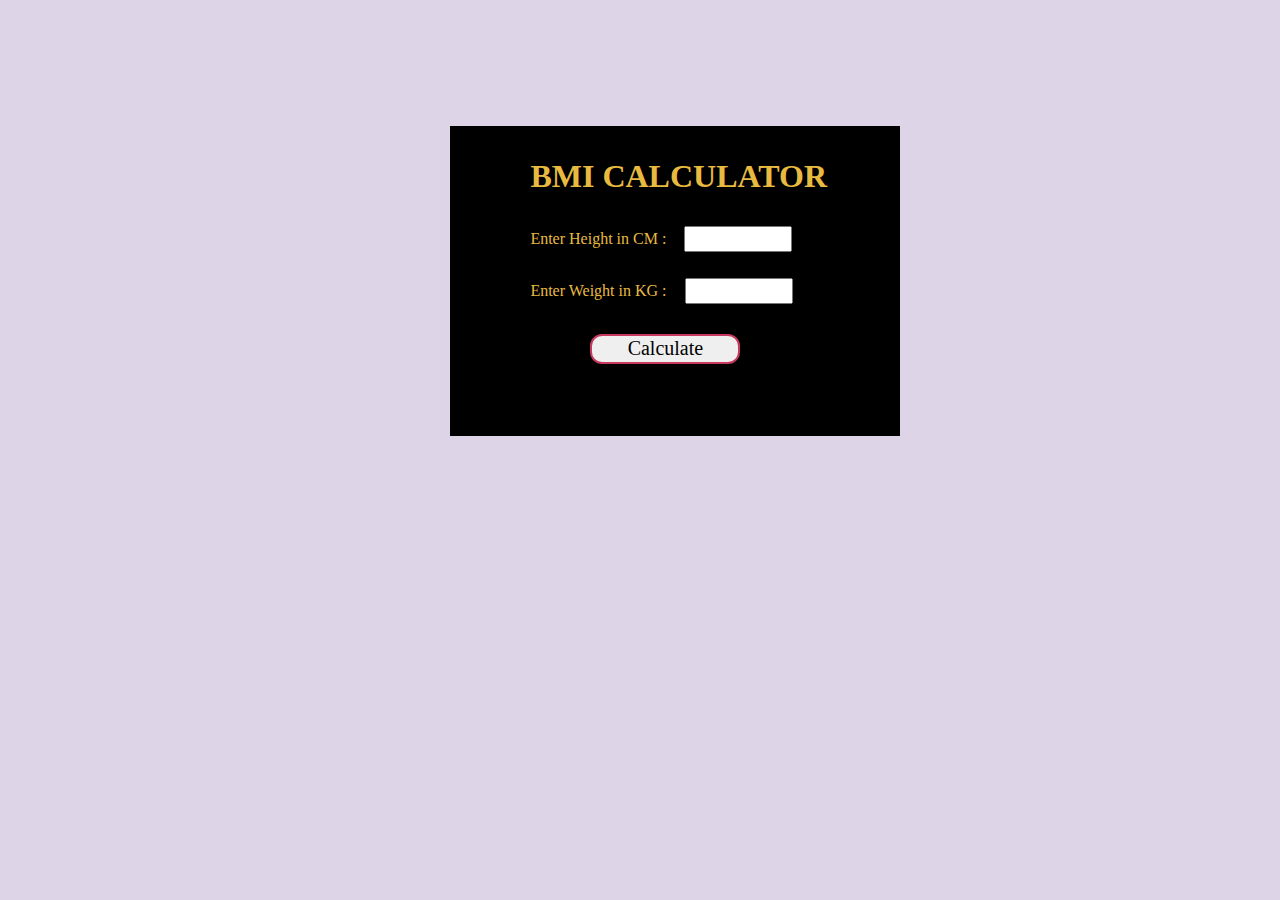
<file: 06_projects/BMICalculator/index.html>
<!DOCTYPE html>
<html lang="en">
<head>
    <meta charset="UTF-8">
    <meta name="viewport" content="width=device-width, initial-scale=1.0">
    <title>BMI Calculator</title>
    <link rel="stylesheet" href="style.css">
</head>
<body>
    <div class="container">
        <h1>BMI CALCULATOR</h1>
        <form>
            <p>Enter Height in CM : <label><input type="text" id="height"></label></p>
            <p>Enter Weight in KG : <label><input type="text" id="weight"></label></p>
            <button>Calculate</button>
            <div id="results"></div>
            <div id="kya-hai">
                <div></div>
                <div></div>
                <div></div>
                <div></div>
            </div>
        </form>
    </div>
</body>
<script src="javascript.js"></script>
</html>
</file>
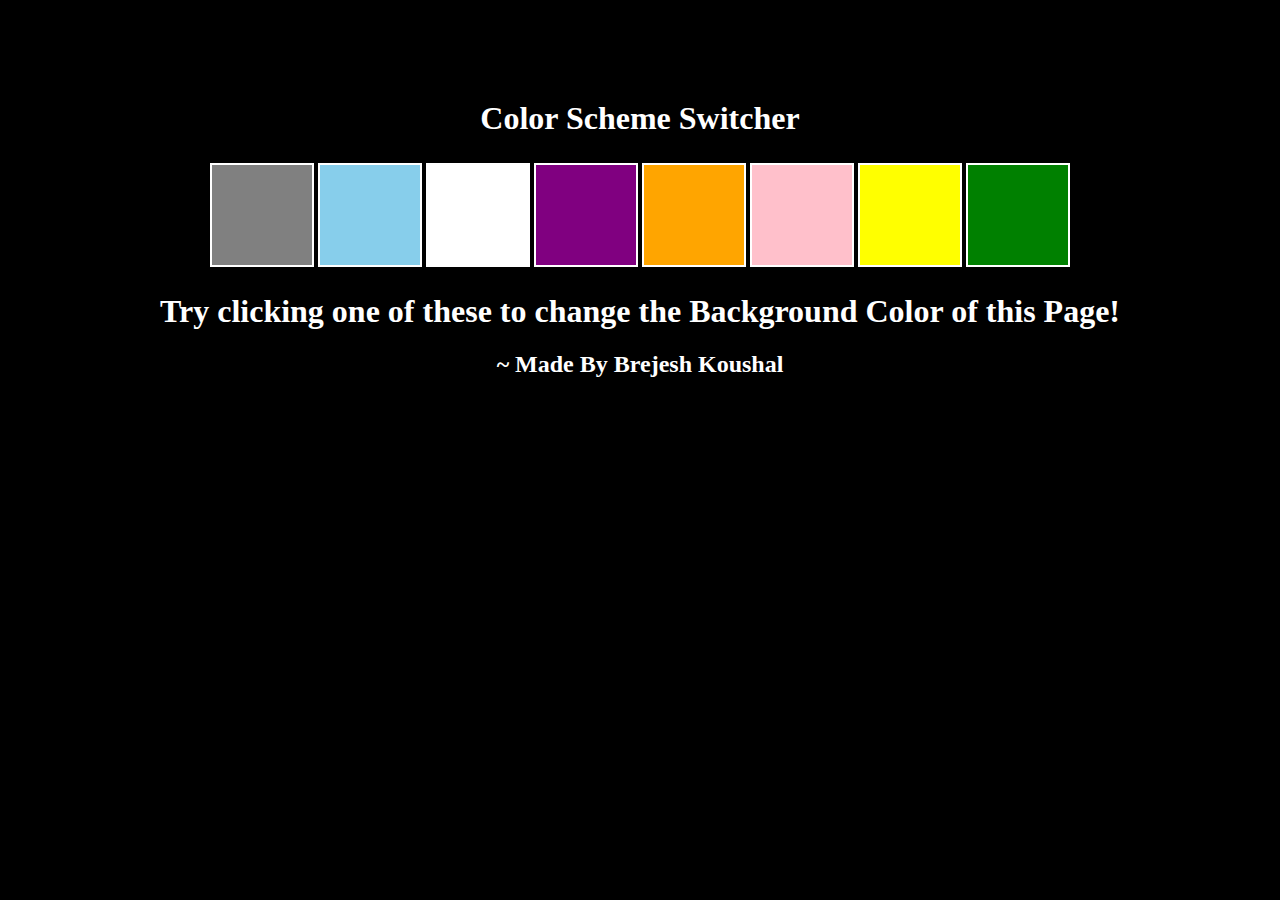
<file: 06_projects/ColorChanger/index.html>
<!DOCTYPE html>
<html lang="en">
<head>
    <meta charset="UTF-8">
    <meta name="viewport" content="width=device-width, initial-scale=1.0">
    <title>BackGround Color Changer</title>
    <link rel="stylesheet" href="style.css">
    <style>
        body{
            background-color: black;
            color: white;
        }

    </style>
</head>
<body>
    <div class="canvas">
        <h1>Color Scheme Switcher</h1>
        <span class="button" id="grey"></span>
        <span class="button" id="skyBlue"></span>
        <span class="button" id="white"></span>
        <span class="button" id="purple"></span>
        <span class="button" id="orange"></span>
        <span class="button" id="pink"></span>
        <span class="button" id="yellow"></span>
        <span class="button" id="green"></span>
        <h1>Try clicking one of these to change the Background Color of this Page!</h1>
        <h2>~ Made By Brejesh Koushal</h2>
    </div>
    
</body>
<script src="javascript.js"></script>
</html>
</file>
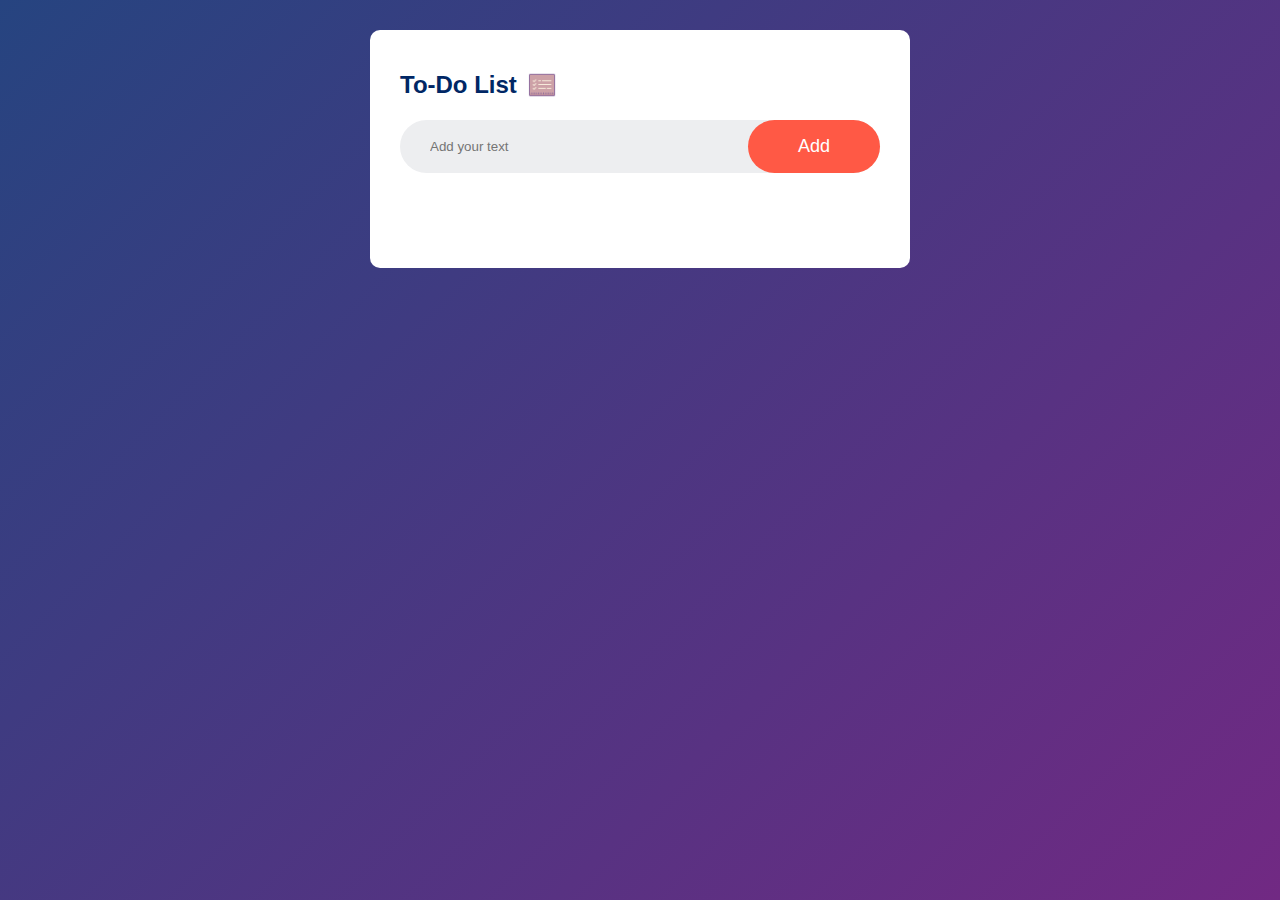
<file: 06_projects/ToDoList/index.html>
<!DOCTYPE html>
<html lang="en">
<head>
    <meta charset="UTF-8">
    <meta name="viewport" content="width=device-width, initial-scale=1.0">
    <title>To-Do-List</title>
    <link rel="stylesheet" href="style.css">
</head>
<body>
    <div class="container">
        <div class="todo-app">
           <h2>To-Do List <img src="pics/icons8-todo-list-64.png" alt="error"></h2> 
           <div class="row">
            <input type="text" id="input-box" placeholder="Add your text">
            <button class="btn">Add</button>
           </div>
           <ul id="list-container">
            
           </ul>
        </div>
    </div>
</body>
<script src="script.js"></script>
</html>
</file>
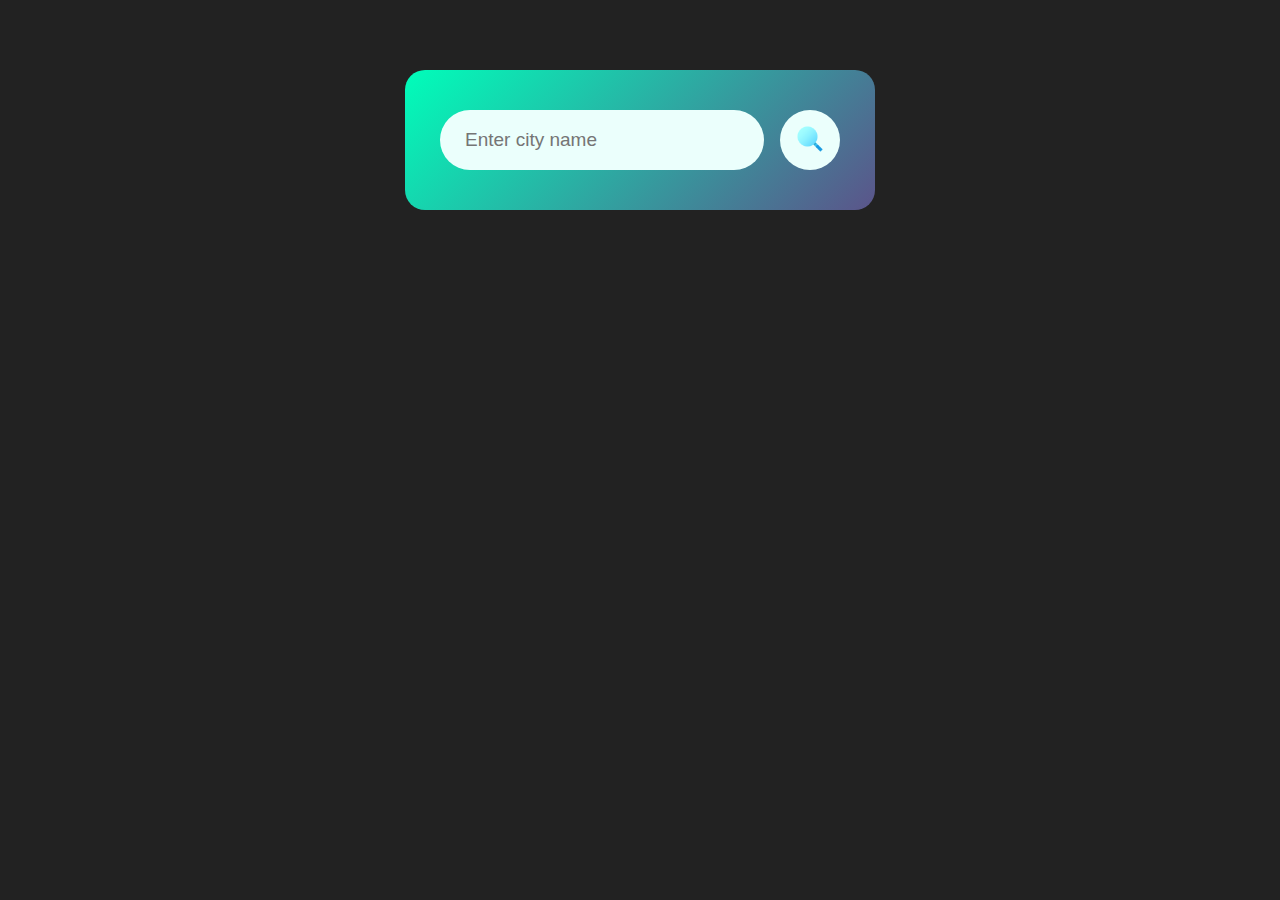
<file: 06_projects/WeatherApp/index.html>
<!DOCTYPE html>
<html lang="en">
<head>
    <meta charset="UTF-8">
    <meta name="viewport" content="width=device-width, initial-scale=1.0">
    <title>Weather-App</title>
    <link rel="stylesheet" href="style.css">
</head>
<body>
    <div class="card">
        <div class="search">
            <input type="text" placeholder="Enter city name" class="city-input" spellcheck="false" >
            <div class="autocomplete-suggestions"></div>
            <button> <img src="images/seachIcon.png" alt="error"> </button> 
        </div>
        <div class="error">
            <p>Invalid city name</p>
        </div>
        <div class="weather">
            <img  src="images/storm.png" class="weather-icon">
            <h1 class="temp">22°C</h1>
            <h2 class="city">Udhampur</h2>
            <div class="details">
                <div class="col">
                    <img  src="images/humidity.png" alt="">
                    <div>
                        <p class="humidity">50%</p>
                        <p>Humidity</p>
                    </div>
                </div>
                <div class="col">
                    <img src="images/wind.png" alt="">
                    <div>
                        <p class="wind">15 km/h</p>
                        <p>Wind Speed</p>
                    </div>
                </div>
            </div>
        
        </div>
    </div>
</body>
<script src="script.js"></script>
</html>
</file>
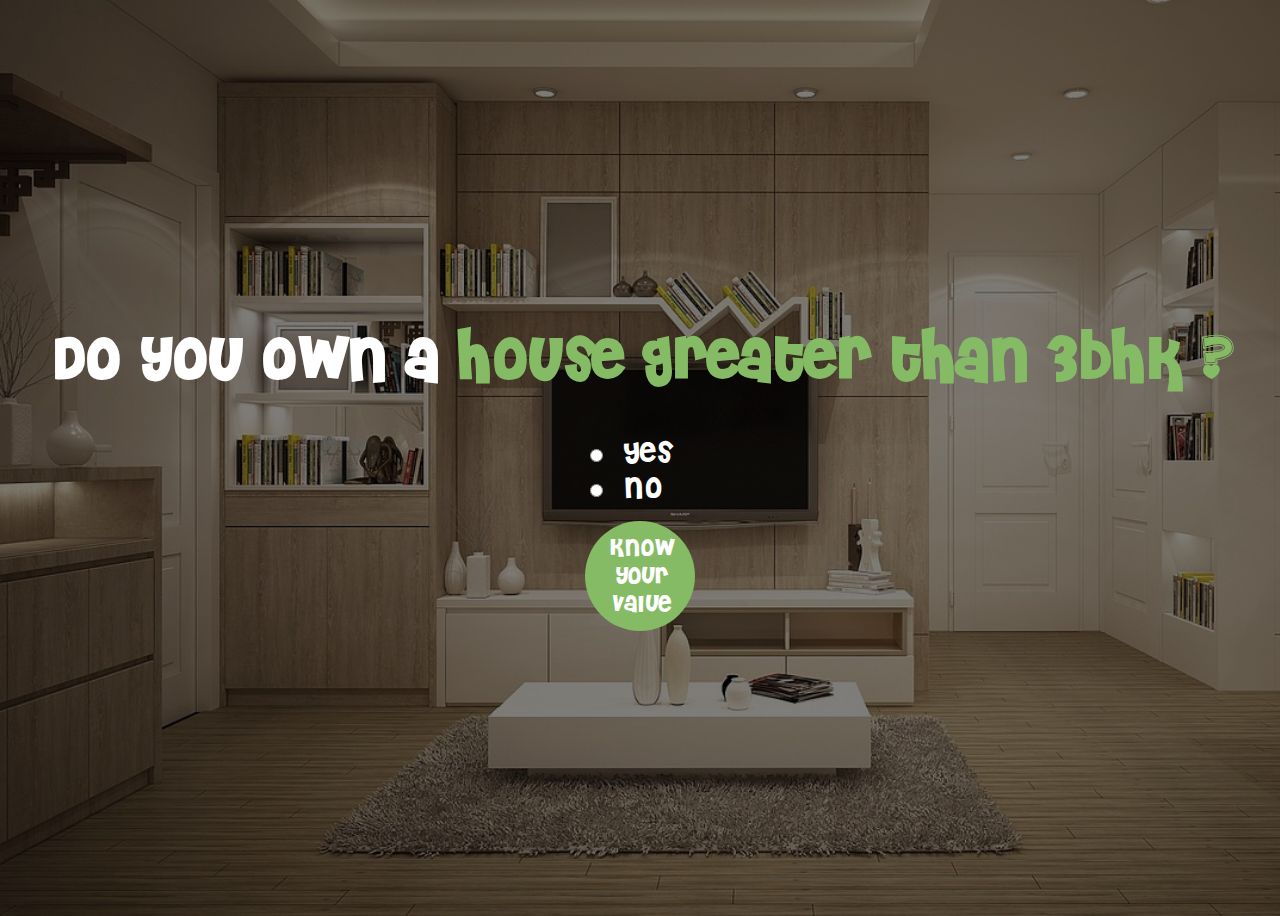
<file: 06_projects/DahejScenes/fourthpage.html>
<!DOCTYPE html>
<html lang="en">
<head>
    <meta charset="UTF-8">
    <meta name="viewport" content="width=device-width, initial-scale=1.0">
    <title>fourthpage</title>
    <link rel="stylesheet" href="fourthpage.css">
</head>
<body>
    <div class="container">
    <h1>Do you own a <span id="house">house greater than 3bhk ?</span></h1>
    <form>
        <label>
            <input type="radio" name="job" value="Yes">
            Yes
        </label><br>
        <label>
            <input type="radio" name="job" value="No">
            No
        </label><br>
        <label>
    <button><a href="lastpage.html">Know your value</a></button>
    </div>
    
</body>
</html>
</file>
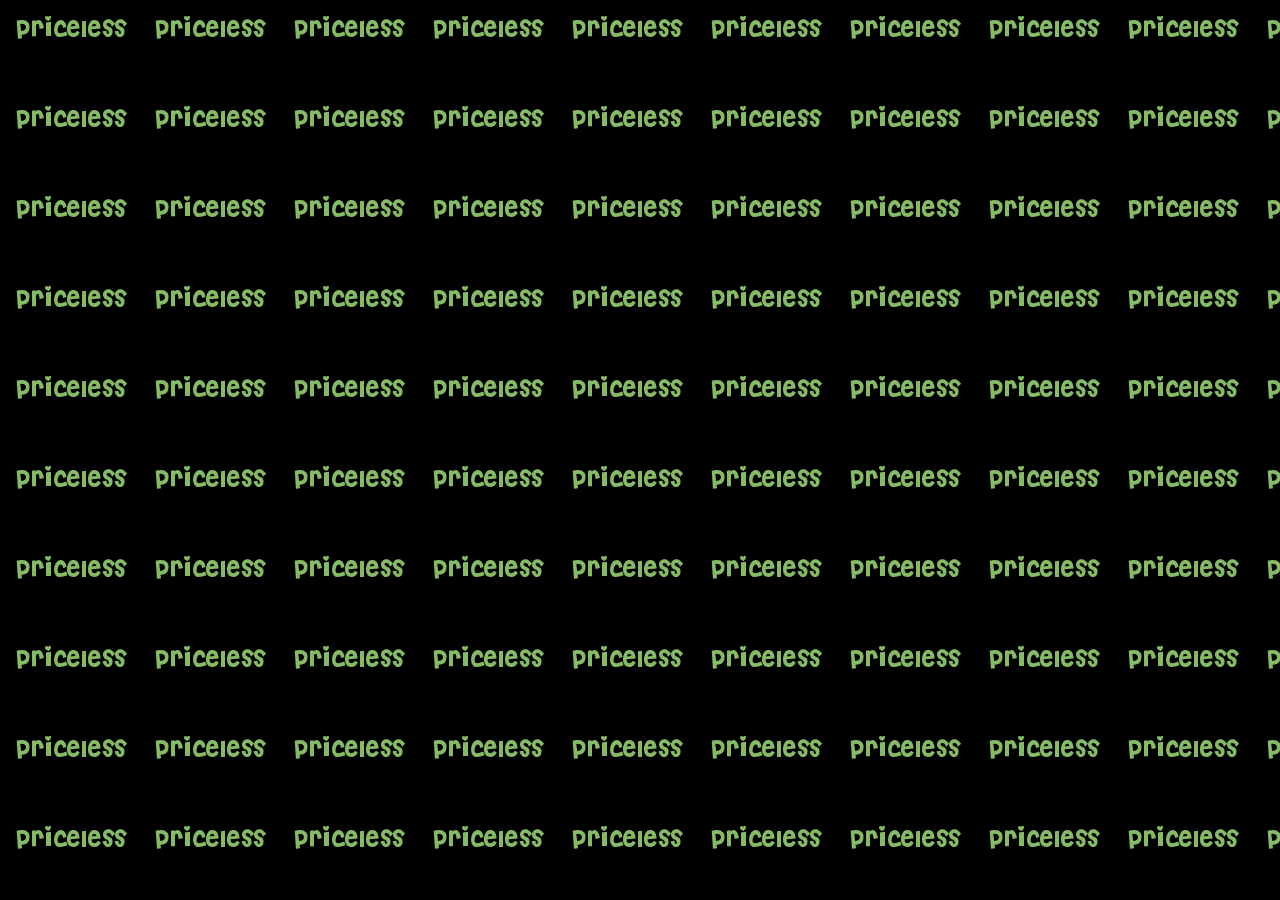
<file: 06_projects/DahejScenes/lastpage.html>
<!DOCTYPE html>
<html lang="en">
<head>
    <meta charset="UTF-8">
    <meta name="viewport" content="width=device-width, initial-scale=1.0">
    <title>Infinitely Moving 'Priceless' Words</title>
    <link rel="stylesheet" href="lastpagestyle.css">
</head>
<body>
    <div class="container" id="container"></div>

    <script>
        const container = document.getElementById('container');
        const words = Array(20).fill('priceless');
        const lineCount = 10;

        for (let i = 0; i < lineCount; i++) {
            const line = document.createElement('div');
            line.className = 'word-line';
            line.style.top = `${i * 10}%`;
            line.style.animationDelay = `${-Math.random() * 50}s`;

            words.forEach(word => {
                const wordSpan = document.createElement('span');
                wordSpan.className = 'word';
                wordSpan.textContent = word;
                line.appendChild(wordSpan);
            });

            container.appendChild(line);
        }
    </script>
</body>
</html>
</file>
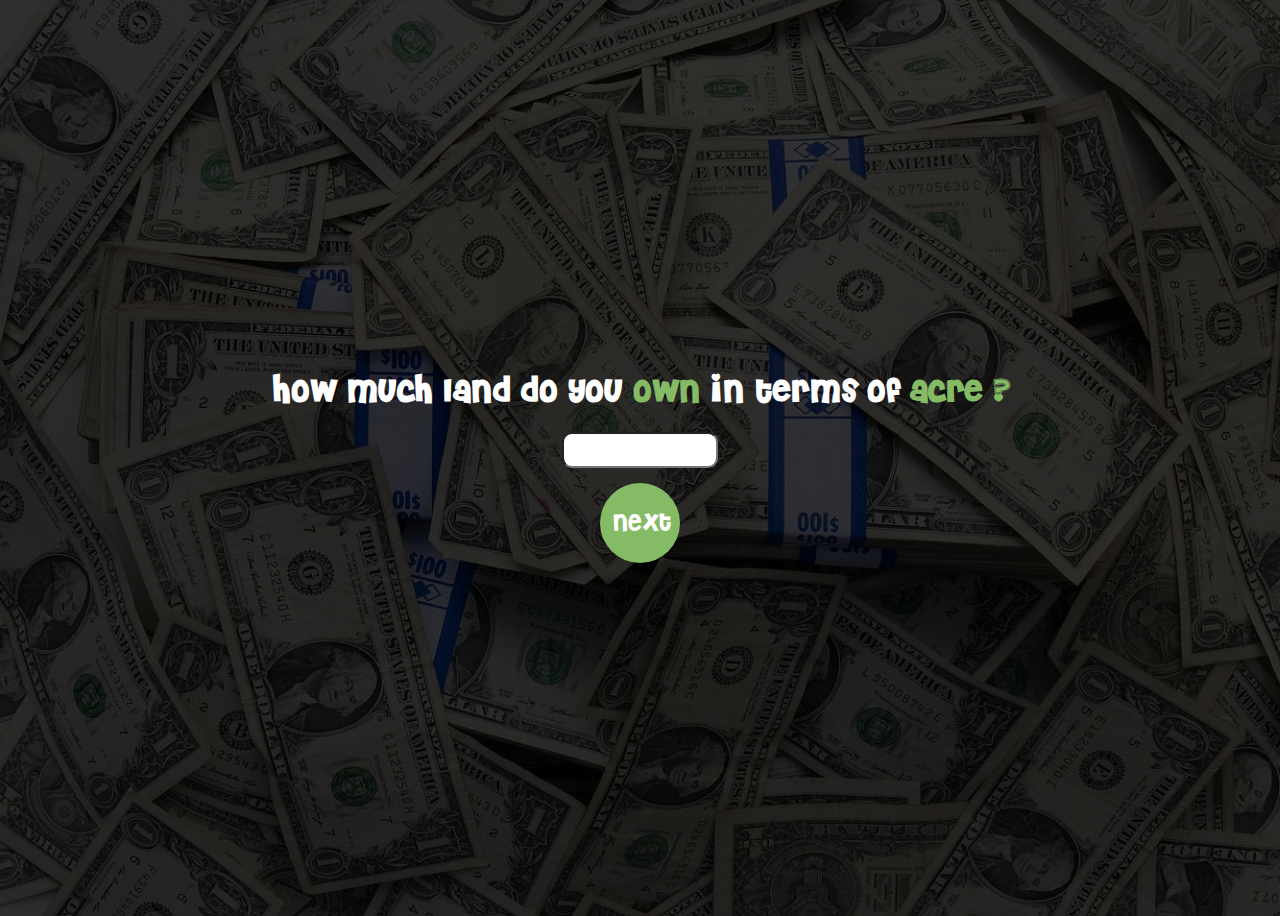
<file: 06_projects/DahejScenes/secondpage.html>
<!DOCTYPE html>
<html lang="en">
<head>
    <meta charset="UTF-8">
    <meta name="viewport" content="width=device-width, initial-scale=1.0">
    <title>secondpage</title>
    <link rel="stylesheet" href="secondpage.css">
</head>
<body>
    <div class="content">
       <h1>How much land do you <span id="span">own</span> in terms of <span id="span">acre ?</span></h1>
       <input type="text" id="textbox">
       <button class="button"><a href="thirdpage.html">Next</a></button>
      </div>
</body>
</html>
</file>
<file: 06_projects/BMICalculator/style.css>
body {
    background-color: #DED4E8;
    color: #E8BA40;
    font-family: Cambria, Cochin, Georgia, Times, 'Times New Roman', serif;
}

.container {
    margin-left: 35%;
    margin-top: 10%;
    width: 370px;
    height: 300px;
    background-color: black;
    padding-left: 80px;
    padding-top: 10px;
    position: relative; /* Needed for the text positioning */
    overflow: hidden; /* Prevents text from going outside */
}

button {
    width: 150px;
    height: 30px;
    margin-left: 60px;
    margin-top: 14px;
    font-family: Cambria, Cochin, Georgia, Times, 'Times New Roman', serif;
    font-size: 20px;
    border-radius: 12px;
    padding-bottom: 10px;
    border: 2px solid #C7395F;
    cursor: pointer;
    transition: background-color 0.3s ease, transform 0.3s ease;
}

button:hover {
    cursor: pointer;
    background-color: #C7395F;
    transform: scale(1.05); 
}

#height, #weight {
    width: 100px;
    height: 20px;
    margin-top: 10px;
    margin-left: 14px;
}

#results {
    font-size: 22px;
    text-align: center;
    margin-top: 10px;
    color: bisque;
    margin-right: 115px;
}

/* Multiple texts moving in a line */
#kya-hai {
    color: aqua;
    font-size: smaller;
    margin-top: 10px;
    position: absolute;
    white-space: nowrap;
    display: flex; /* To align texts in a row */
    animation: moveText 10s linear infinite;
}

#kya-hai div {
    margin-right: 30px; /* Space between texts */
}

@keyframes moveText {
    0% {
        transform: translateX(-100%); /* Start completely outside the left side */
    }
    100% {
        transform: translateX(100%); /* Move to the far right */
    }
}

/* Media query for mobile devices */
@media (max-width: 600px) {
    .container {
        margin-left: 5%; /* Center the container */
        margin-top: 20%;
        width: 90%; /* Make container responsive on smaller screens */
        padding-left: 20px; /* Adjust padding for mobile */
        padding-right: 20px; /* Add right padding */
    }

    button {
        margin-left: 0; /* Center the button */
        width: 100%; /* Full width button for easier tapping */
    }

    #height, #weight {
        width: 80%; /* Make inputs responsive */
        margin-left: 0;
    }
}
</file>
<file: 06_projects/ColorChanger/style.css>
span{
  display: block;  
}
.canvas{
    margin: 100px auto 100px;
    width: 100%;
    text-align:center;
}
 .button{
    width: 100px;
    height: 100px;
    border: solid white 2px;
    display:inline-block;
    margin-top: 5px;
}
.button:hover{
    cursor: pointer;
}

#grey{
    background-color: grey;
}
#white{
    background-color: white;
}
#pink{
    background-color: pink;
}
#green{
    background-color: green;
}
#skyBlue{
    background-color: skyblue;
}
#orange{
    background-color: orange;
}
#yellow{
    background-color: yellow;
}
#purple{
    background-color: purple;
}
@media (max-width: 600px) {
    .canvas{
        margin: 20px auto;
        width: 90%;
    }
    
    .button{
        width: 80px;
        height: 80px;
        margin-top: 10px;
    }
}
</file>
<file: 06_projects/ToDoList/style.css>
*{
    box-sizing: border-box;
    margin:0;
    padding:0;
    font-family: 'Poppins',sans-serif;
}
.container{
    height: 100vh;
    width: 100%;
    background:linear-gradient(135deg , #264480,#712983);
    padding: 20px;
}
.todo-app{
    background-color: #fff;
    width: 100%;
    max-width: 540px;
    margin: 10px auto 20px;
    padding: 40px 30px 70px;
    border-radius: 10px;
}
.todo-app h2{
        color: #002765;
        display: flex;
        align-items: center;
        margin-bottom: 20px;
}
.todo-app img{
    width: 30px;
    margin-left: 10px;
}
.row{
    display: flex;
    align-items: center;
    justify-content: space-between;
    background-color: #edeef0;
    border-radius: 30px;
    padding-left: 20px;
    margin-bottom: 25px;
}
.row input{
flex: 1;
border: none;
outline: none;
padding: 10px;
background: transparent;
font-weight: 14px;
font-size: 15   px;
}
button{
    border: none;
    outline: none;
    padding: 16px 50px;
    background-color: #ff5945;
    color:#fff;
    font-size: 18px;
    cursor: pointer;
    border-radius: 40px;
}
ul li{
    list-style: none;
    font-size: 17px;
    padding: 12px 8px 12px 50px;
    user-select: none;
    cursor: pointer;
    position: relative;
}
ul li::before{
    content: '';
    position: absolute;
    height: 28px;
    width: 28px;
    background: url(pics/icons8-unchecked-50.png);
    background-size: cover;
    background-position: center;
    top: 9px;
    left: 10px;

}
ul li.checked{
    color: #7c7676;
    text-decoration: line-through;
}
ul li.checked::before{
    background-image: url(pics/icons8-checked-40.png);
}
ul li span{
    position: absolute;
    right: 0;
    top: 5px;
    width: 40px;
    height: 40px;
    font-size: 22px;
    color: #555;
    line-height: 40px;
    text-align: center;
    border-radius: 50%;
}
ul li span:hover{
    background-color: #edeef0;
}
</file>
<file: 06_projects/WeatherApp/style.css>
*{
    margin: 0px;
    padding: 0px;
    box-sizing: border-box;
    font-family: Verdana, Geneva, Tahoma, sans-serif;
}
body{
    background: #222;
}
.card{
    width: 90%;
    max-width: 470px;
    background: linear-gradient(135deg, #00feba, #5b548a);
    color: #fff;
    margin: 70px auto 0;
    border-radius: 20px;
    padding: 40px 35px;
    text-align: center;
}
.search{
    display: flex;
    align-items: center;
    justify-content: space-between;
    position: relative; /* Added for autocomplete positioning */
}
.search input{
    border: 0;
    outline: 0;
    background: #ebfffc;
    color: #555;
    padding: 10px 25px;
    height: 60px;
    border-radius: 30px;
    flex: 1;
    margin-right: 16px;
    font-size: 19px;
}
.search button{
    border: 0;
    outline: 0;
    background: #ebfffc;
    border-radius: 50%;
    width: 60px;
    height: 60px;
    cursor: pointer;
}
.search button img{
    width: 30px;
}
.autocomplete-suggestions {
    max-height: 200px;
    overflow-y: auto;
    position: absolute;
    background-color: white;
    width: 100%;
    top: 65px;
    left: 0;
    z-index: 10;
    border-radius: 10px;
}
.autocomplete-suggestions div {
    padding: 10px;
    cursor: pointer;
    background-color: #fff;
    color: #555;
}
.autocomplete-suggestions div:hover {
    background-color: #f0f0f0;
}
.weather-icon{
    width: 170px;
    margin-top: 30px;
}
.weather h1{
    font-size: 80px;
    font-weight: 600;
    margin-top: 20px;
}
.weather h2{
    font-size: 40px;
    font-weight: 500;
    margin-top: -2px;
}
.details{
    display: flex;
    align-items: center;
    justify-content: space-between;
    padding: 0 20px;
    margin-top: 30px;
}
.col{
    display: flex;
    align-items: center;
    text-align: left;
}
.col p{
    margin-left: 15px;
}
.col img{
    width: 40px;
}
.humidity, .wind{
    font-size: 27px;
    margin-top: 20px;
}
.weather{
    display: none;
}
.error{
    text-align: left;
    margin-left: 10px;
    font-size: 14px;
    margin-top: 10px;
    display: none;
}
</file>
<file: 06_projects/DahejScenes/fourthpage.css>
@font-face {
    font-family: 'Cheri';
    src: url('fonts/CHERI___.TTF') format('truetype');
  }
  body{
    font-family: 'Cheri';
    background-image: linear-gradient(rgba(0, 0, 0, 0.5), rgba(0, 0, 0, 0.5)), url('pics/furniture-998265_1280.jpg');
    background-size: cover;
    font-size: 30px;
    display: block;
    overflow: hidden;
    color: white;
  }
  .container{
    display: flex;
    flex-direction: column;
    justify-content: center;
    align-items: center;
    animation: swingDown 2s ease-in-out;
    height: 100vh;
  }
  @keyframes swingDown {
    0% {
      transform: translateY(-100%) rotate(0deg);
    }
    50% {
      transform: translateY(0) rotate(20deg);
    }
    75% {
      transform: translateY(0) rotate(-7deg);
    }
    90% {
      transform: translateY(0) rotate(3deg);
    }
    100% {
      transform: translateY(0) rotate(0deg);
    }
  }
  #house{
    color: #85BB65;
  }
input[type="radio"] {
    margin-right: 10px;
    cursor: pointer;
}
button {
    font-family: 'Cheri', sans-serif;
    padding: 20px;
    margin-top: 15px;
    font-size: 24px;
    cursor: pointer;
    background-color: #85BB65;
    border: none;
    border-radius: 50%;
    width: 110px;
    height: 110px;
    position: relative;
    display: flex;
    align-items: center;
    justify-content: center;
    overflow: hidden;
  }
  
  button a {
    color: white;
    text-decoration: none;
    position: relative;
    z-index: 2;
    transition: color 0.3s ease;
  }
  
  button:hover a {
    color: #4169E1; /* Gold color on hover */
  }
  
  button::after {
    content: '';
    position: absolute;
    bottom: 0;
    left: 0;
    width: 100%;
    height: 0;
    background-color: #4169E1;
    z-index: 1;
  }
  
  @keyframes waterRise {
    0% { height: 0; }
    100% { height: 100%; }
  }
  
  @keyframes waterRecede {
    0% { height: 50%; }
    100% { height: 0; }
  }
  
  @keyframes wave {
    0%, 100% {
      clip-path: polygon(0% 45%, 15% 44%, 32% 50%, 54% 60%, 70% 61%, 84% 59%, 100% 52%, 100% 100%, 0% 100%);
    }
    50% {
      clip-path: polygon(0% 60%, 16% 65%, 34% 66%, 51% 62%, 67% 50%, 84% 45%, 100% 46%, 100% 100%, 0% 100%);
    }
  }
  
  button:hover::after {
    animation: waterRise 0.5s forwards, wave 2s linear infinite;
  }
  
  button:not(:hover)::after {
    animation: waterRecede 0.5s forwards;
  }
</file>
<file: 06_projects/DahejScenes/lastpagestyle.css>
@font-face {
    font-family: 'Cheri';
    src: url('fonts/CHERI___.TTF') format('truetype');
    }
body{
    background-color: black;
    color: #85BB65;
    font-family: 'Cheri';
}


body, html {
    font-family: 'Cheri';
    margin: 0;
    padding: 0;
    height: 100%;
    overflow: hidden;
    background-color: black;    
}
.container {
    position: relative;
    height: 100%;
    overflow: hidden;
}
.word-line {
    position: absolute;
    white-space: nowrap;
    will-change: transform;
    animation: moveLeft 40s linear infinite;
}
.word {
    display: inline-block;
    padding: 10px;
    margin: 5px;
    color:#85BB65 ;
    border-radius: 5px;
    font-size: 24px;
}   
@keyframes moveLeft {
    0% {
        transform: translateX(100%);
    }
    100% {
        transform: translateX(-100%);
    }
}
</file>
<file: 06_projects/DahejScenes/secondpage.css>
@font-face {
    font-family: 'Cheri';
    src: url('fonts/CHERI___.TTF') format('truetype');
  }
  
body{
    background-color: black;
    color: white;
    font-family: 'Cheri';
    background:  linear-gradient(rgba(0, 0, 0, 0.79), rgba(0, 0, 0, 0.8)), url('pics/money-7881948_1280.jpg');
    background-size: cover;
}
#span{
    color: #85BB65;
}
.content{
    display: flex;
    flex-direction: column;
    justify-content: center;
    align-items: center;
    height: 100vh;
  }
 h1{
    animation: slideUp 2s ease-out forwards;
 } 
  @keyframes slideUp {
    0% {
      opacity: 0;
      transform: translateX(-100%);
    }
    100% {
      opacity: 1;
      transform: translateX(0);
    }
  }
#textbox{
    width: 100px;
    height: 30px;
    text-decoration: none;
    padding-left: 50px;
    font-size: 20px;
    overflow: hidden;
    border-radius: 10px;
    animation: slide_Up 3s ease-out forwards;
}
@keyframes slide_Up {
    0% {
      opacity: 0;
      transform: translateX(100%);
    }
    100% {
      opacity: 1;
      transform: translateX(0);
    }
  }
  button {
    font-family: 'Cheri', sans-serif;
    padding: 20px;
    font-size: 24px;
    margin-top: 15px;
    cursor: pointer;
    background-color: #85BB65;
    border: none;
    border-radius: 50%;
    width: 80px;
    height: 80px;
    display: flex;
    justify-content: center;
    align-items: center;
    position: relative;
    overflow: hidden;
    animation:slide 3s ease-out forwards;
  }
  @keyframes slide {
    0% {
      opacity: 0;
      transform: translateY(100%);
    }
    100% {
      opacity: 1;
      transform: translateY(0);
    }
  }
  
  button a {
    color: white;
    text-decoration: none;
    position: relative;
    z-index: 2;
    transition: color 0.3s ease;
  }
  
  button:hover a {
    color: #4169E1; /* Gold color on hover */
  }
  
  button::after {
    content: '';
    position: absolute;
    bottom: 0;
    left: 0;
    width: 100%;
    height: 0;
    background-color: #4169E1;
    z-index: 1;
  }
  
  @keyframes waterRise {
    0% { height: 0; }
    100% { height: 100%; }
  }
  
  @keyframes waterRecede {
    0% { height: 50%; }
    100% { height: 0; }
  }
  
  @keyframes wave {
    0%, 100% {
      clip-path: polygon(0% 45%, 15% 44%, 32% 50%, 54% 60%, 70% 61%, 84% 59%, 100% 52%, 100% 100%, 0% 100%);
    }
    50% {
      clip-path: polygon(0% 60%, 16% 65%, 34% 66%, 51% 62%, 67% 50%, 84% 45%, 100% 46%, 100% 100%, 0% 100%);
    }
  }
  
  button:hover::after {
    animation: waterRise 0.5s forwards, wave 2s linear infinite;
  }
  
  button:not(:hover)::after {
    animation: waterRecede 0.5s forwards;
  }
</file>
